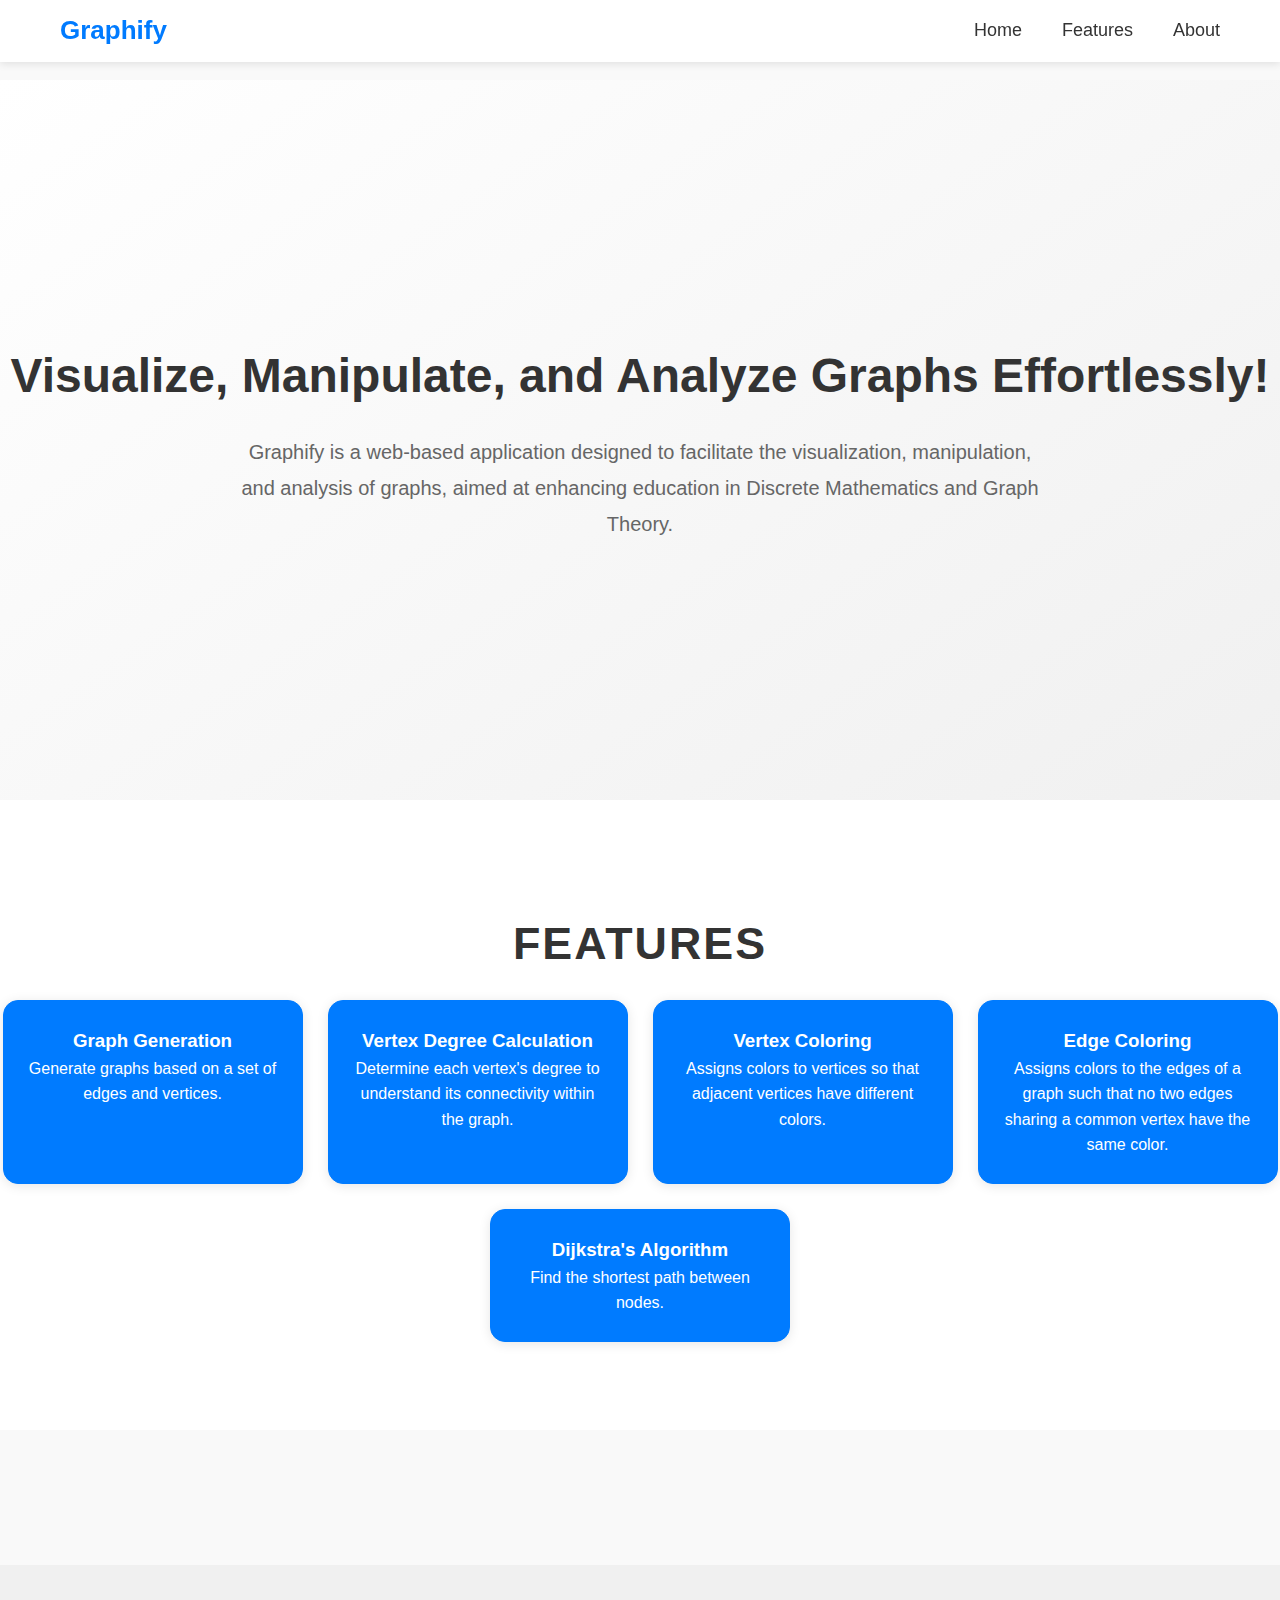
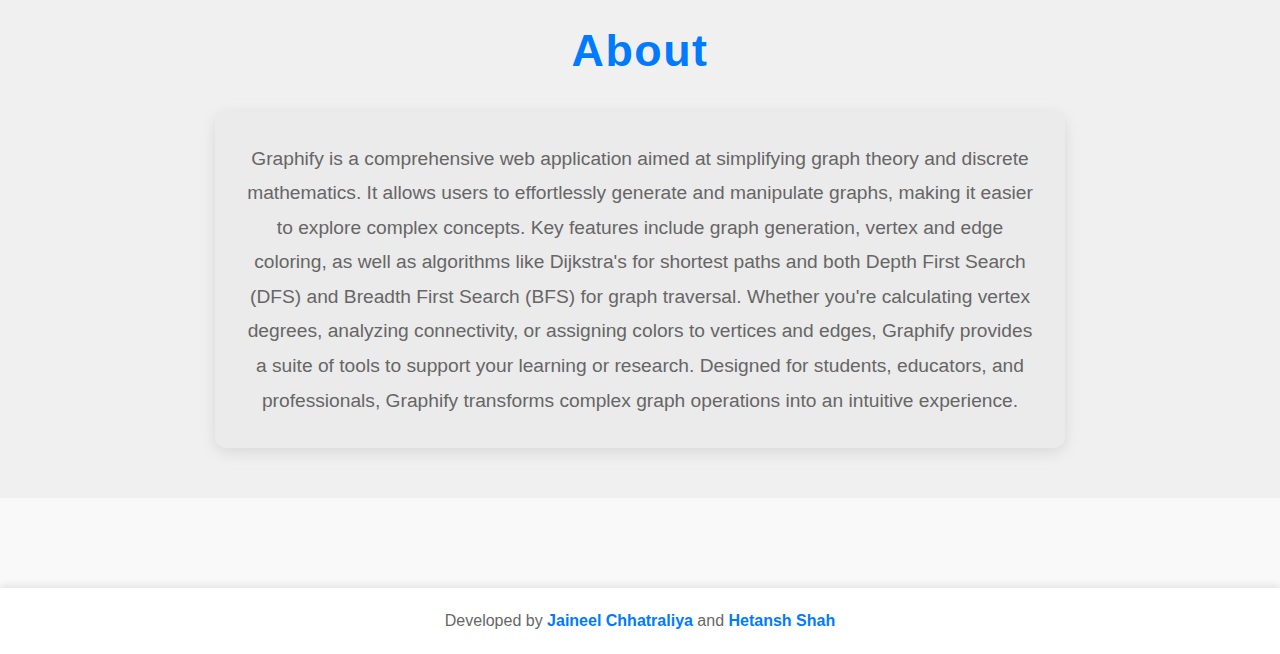
<file: index.html>
<!DOCTYPE html>
<html lang="en">

<head>
  <link rel="icon" type="image/png" sizes="32x32" href="logo.png" />
  <meta charset="UTF-8" />
  <meta name="viewport" content="width=device-width, initial-scale=1.0" />
  
  <!-- SEO Meta Tags -->
  <meta name="description" content="Graphify is a web-based application designed for visualizing, manipulating, and analyzing graphs, focused on Discrete Mathematics and Graph Theory education. Features include graph generation, vertex and edge coloring, and algorithms like Dijkstra's." />
  <meta name="keywords" content="Graphify, Graph visualization, Graph Theory, Dijkstra, Discrete Mathematics, Vertex Coloring, Edge Coloring, Algorithm Visualization" />
  <meta name="robots" content="index, follow" />
  
  <!-- Open Graph Meta Tags for Social Media -->
  <meta property="og:title" content="Graphify - Visualize, Manipulate, and Analyze Graphs Effortlessly!" />
  <meta property="og:description" content="Graphify is a powerful web application for visualizing, manipulating, and analyzing graphs. Ideal for students and professionals in Discrete Mathematics and Graph Theory." />
  <meta property="og:image" content="logo.png" />
  <meta property="og:url" content="https://yourwebsite.com" />
  <meta property="og:type" content="website" />
  
  <!-- Twitter Card Meta Tags -->
  <meta name="twitter:title" content="Graphify - Visualize, Manipulate, and Analyze Graphs Effortlessly!" />
  <meta name="twitter:description" content="Graphify is a web application that simplifies graph theory and discrete mathematics. Perfect for educational and research purposes." />
  <meta name="twitter:image" content="logo.png" />
  <meta name="twitter:card" content="summary_large_image" />

  <!-- Google Search Structured Data (Schema.org) -->
  <script type="application/ld+json">
    {
      "@context": "http://schema.org",
      "@type": "WebApplication",
      "name": "Graphify",
      "url": "https://codebyjc.github.io/GRAPHIFY/index.html",
      "description": "Graphify is a web-based tool for visualizing, manipulating, and analyzing graphs for Discrete Mathematics and Graph Theory.",
      "potentialAction": {
        "@type": "SearchAction",
        "target": "https://codebyjc.github.io/GRAPHIFY/index.html?q={search_term_string}",
        "query-input": "required name=search_term_string"
      }
    }
</script>


  <title>Graphify - Home</title>
  <link rel="stylesheet" href="general.css" />
  <link rel="stylesheet" href="index.css" />
  <link rel="stylesheet" href="https://cdnjs.cloudflare.com/ajax/libs/font-awesome/5.15.4/css/all.min.css" />
  <link href="https://fonts.googleapis.com/css2?family=Montserrat:wght@400;700&display=swap" rel="stylesheet" />
  <link rel="canonical" href="https://yourwebsite.com" /> <!-- Add canonical URL to avoid duplicate content -->

</head>

<body>
  <header>
    <nav class="navbar">
      <div class="logo">
        <a href="index.html">Graphify</a>
      </div>
      <ul class="nav-links">
        <li><a href="#home">Home</a></li>
        <li><a href="#features">Features</a></li>
        <li><a href="#about">About</a></li>
      </ul>
    </nav>
  </header>

  <section class="hero-section" id="home">
    <div class="overlay">
      <h1>Visualize, Manipulate, and Analyze Graphs Effortlessly!</h1>
      <p>
        Graphify is a web-based application designed to facilitate the
        visualization, manipulation, and analysis of graphs, aimed at
        enhancing education in Discrete Mathematics and Graph Theory.
      </p>
    </div>
  </section>

  <section class="feature1-section" id="features">
    <h2>Features</h2>
    <div class="features-container">
      <div class="feature-card" onclick="location.href='graph_generation.html';">
        <h3>Graph Generation</h3>
        <p>Generate graphs based on a set of edges and vertices.</p>
      </div>
      <div class="feature-card" onclick="location.href='graph_degree.html';">
        <h3>Vertex Degree Calculation</h3>
        <p>
          Determine each vertex's degree to understand its connectivity within
          the graph.
        </p>
      </div>
      <div class="feature-card" onclick="location.href='graph_vertex_coloring.html';">
        <h3>Vertex Coloring</h3>
        <p>
          Assigns colors to vertices so that adjacent vertices have different
          colors.
        </p>
      </div>
      <div class="feature-card" onclick="location.href='graph_edge_coloring.html';">
        <h3>Edge Coloring</h3>
        <p>
          Assigns colors to the edges of a graph such that no two edges
          sharing a common vertex have the same color.
        </p>
      </div>
      <div class="feature-card" onclick="location.href='graph_dijkstra.html';">
        <h3>Dijkstra's Algorithm</h3>
        <p>Find the shortest path between nodes.</p>
      </div>
    </div>
  </section>

  <section class="about-section" id="about">
    <h2>About</h2>
    <div class="about-container">
      <p>
        Graphify is a comprehensive web application aimed at simplifying graph
        theory and discrete mathematics. It allows users to effortlessly
        generate and manipulate graphs, making it easier to explore complex
        concepts. Key features include graph generation, vertex and edge
        coloring, as well as algorithms like Dijkstra's for shortest paths and
        both Depth First Search (DFS) and Breadth First Search (BFS) for graph
        traversal. Whether you're calculating vertex degrees, analyzing
        connectivity, or assigning colors to vertices and edges, Graphify
        provides a suite of tools to support your learning or research.
        Designed for students, educators, and professionals, Graphify
        transforms complex graph operations into an intuitive experience.
      </p>
    </div>
  </section>

  <footer>
    <div class="footer-content">
      <p>
        Developed by
        <a href="https://www.linkedin.com/in/jaineel-chhatraliya" target="_blank">Jaineel Chhatraliya</a>
        and
        <a href="https://www.linkedin.com/in/hetansh-shah-581732239" target="_blank">Hetansh Shah</a>
      </p>
    </div>
  </footer>
</body>

</html>
</file>
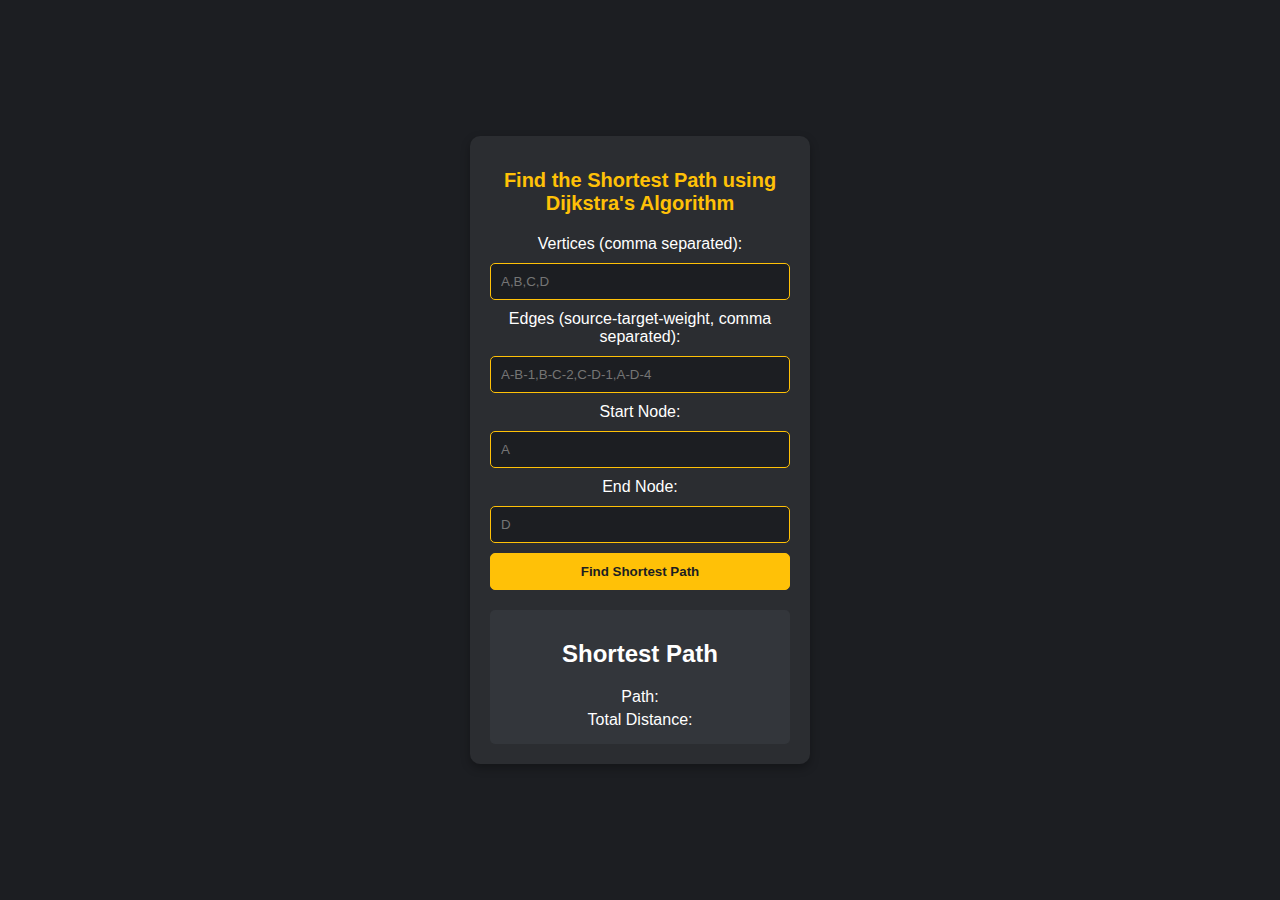
<file: dijkstra_algorithm.html>
<!DOCTYPE html>
<html lang="en">
<head>
    <meta charset="UTF-8" />
    <meta name="viewport" content="width=device-width, initial-scale=1.0" />
    <title>Dijkstra's Algorithm - Shortest Path Finder</title>
    <link rel="stylesheet" href="dijkstra.css" />
</head>
<body>
    <div class="container">
        <h1>Find the Shortest Path using Dijkstra's Algorithm</h1>
        <form id="graphForm" class="graph-form">
            <label for="vertices">Vertices (comma separated):</label>
            <input type="text" id="vertices" placeholder="A,B,C,D" required />

            <label for="edges">Edges (source-target-weight, comma separated):</label>
            <input type="text" id="edges" placeholder="A-B-1,B-C-2,C-D-1,A-D-4" required />

            <label for="startNode">Start Node:</label>
            <input type="text" id="startNode" placeholder="A" required />

            <label for="endNode">End Node:</label>
            <input type="text" id="endNode" placeholder="D" required />

            <button type="submit">Find Shortest Path</button>
        </form>

        <div class="result">
            <h2>Shortest Path</h2>
            <p id="pathOutput">Path:</p>
            <p id="distanceOutput">Total Distance:</p>
        </div>
    </div>
    <script src="dijkstra.js"></script>
</body>
</html>
</file>
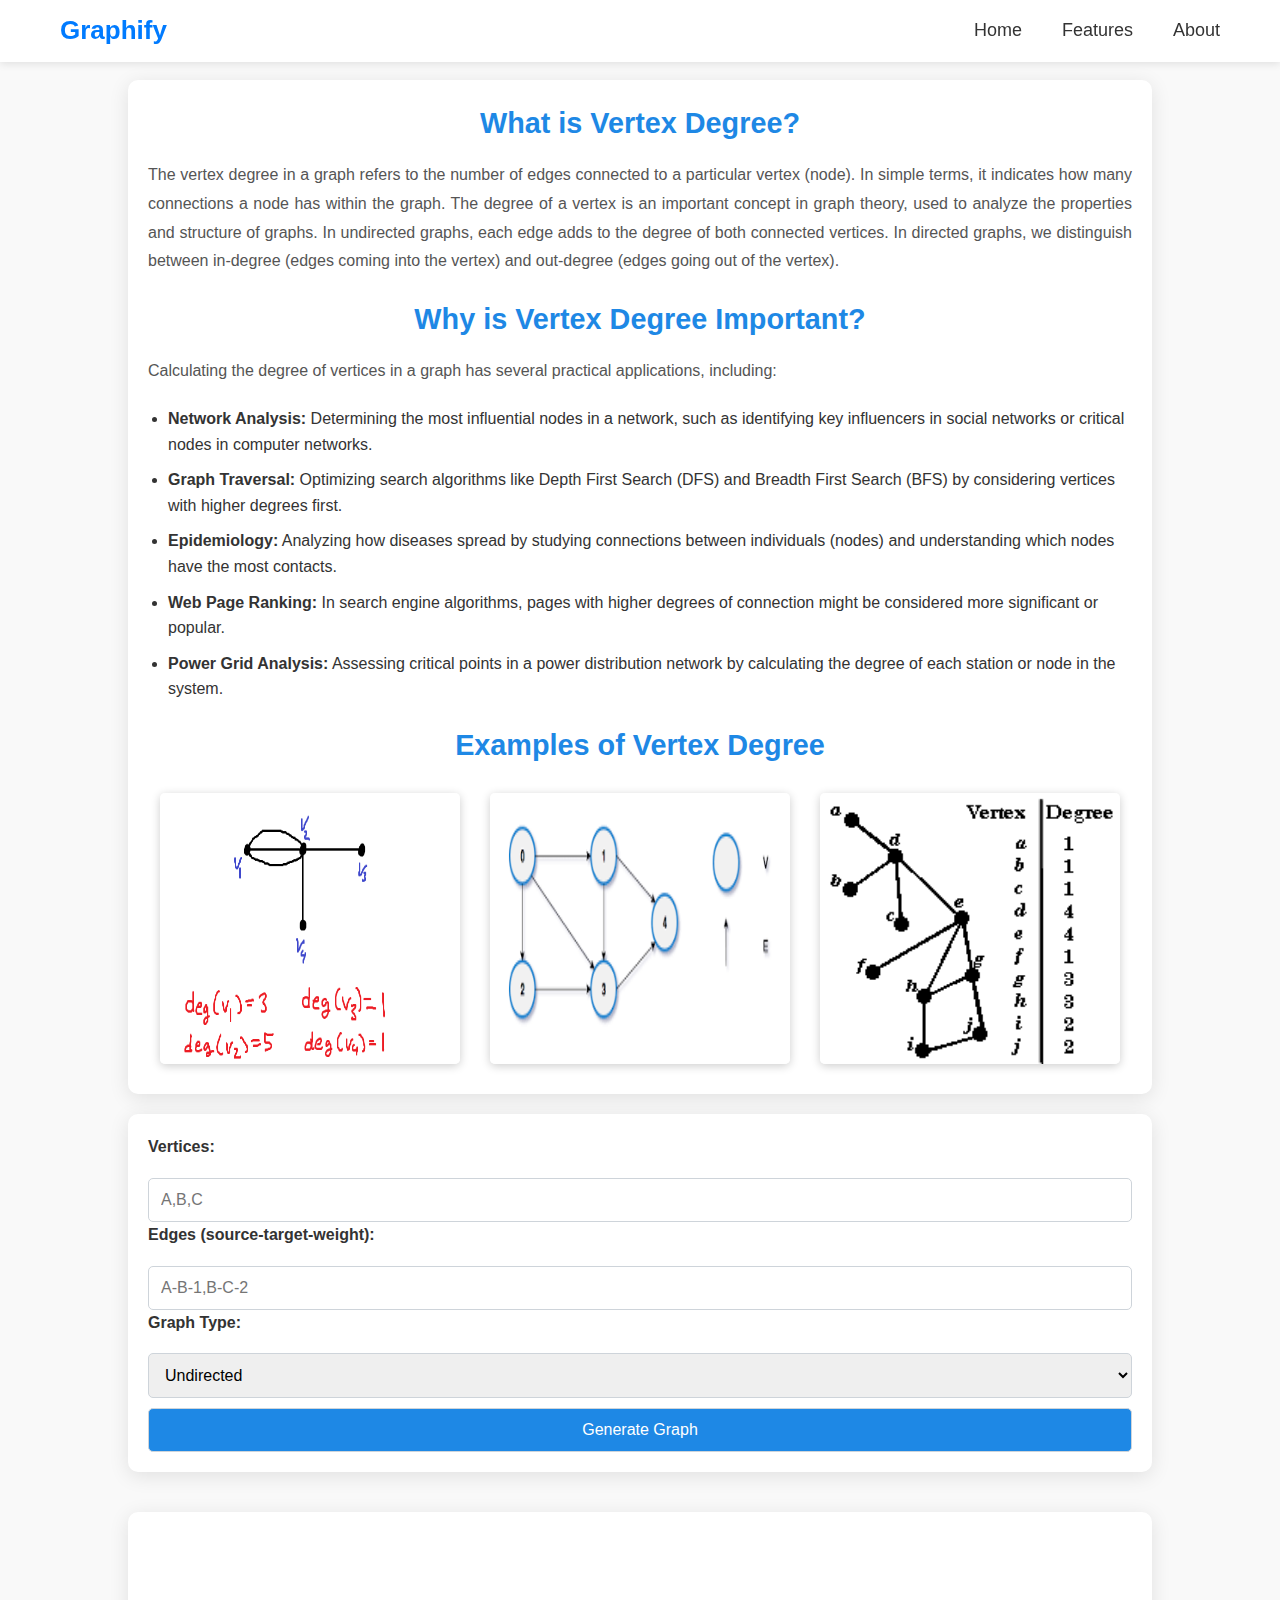
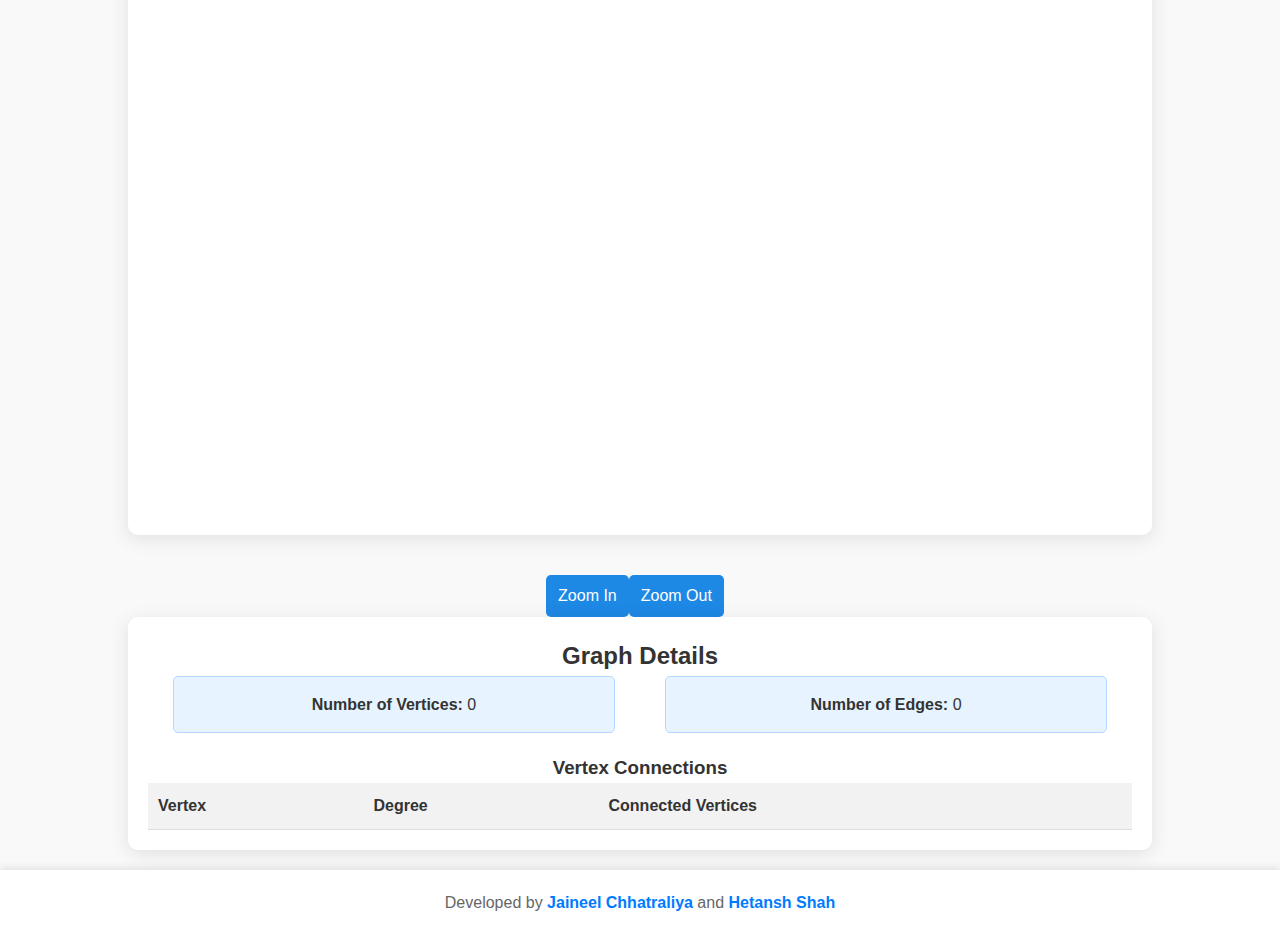
<file: graph_degree.html>
<!DOCTYPE html>
<html lang="en">

<head>
    <link rel="icon" type="image/png" sizes="32x32" href="D:\JC\JC.ICT\JC.GT\logo.png">
    <meta charset="UTF-8">
    <meta name="viewport" content="width=device-width, initial-scale=1.0">
    <title>Graphify - Degree Calculation</title>
    <link rel="stylesheet" href="graph.css">
    <link rel="stylesheet" href="general.css">

    <link rel="stylesheet" href="https://cdnjs.cloudflare.com/ajax/libs/font-awesome/5.15.4/css/all.min.css">
</head>

<body>
    <!-- Header -->
    <header>
        <nav class="navbar">
            <div class="logo">
                <a href="index.html">Graphify</a>
            </div>
            <ul class="nav-links">
                <li><a href="index.html#home">Home</a></li>
                <li><a href="index.html#features">Features</a></li>
                <li><a href="index.html#about">About</a></li>
            </ul>
        </nav>
    </header>

    
    <!-- Degree Description -->
    <section id="graphInfo">
        <h2>What is Vertex Degree?</h2>
        <p>The vertex degree in a graph refers to the number of edges connected to a particular vertex (node). In simple terms, it indicates how many connections a node has within the graph. The degree of a vertex is an important concept in graph theory, used to analyze the properties and structure of graphs. In undirected graphs, each edge adds to the degree of both connected vertices. In directed graphs, we distinguish between in-degree (edges coming into the vertex) and out-degree (edges going out of the vertex).</p>
    
        <h3>Why is Vertex Degree Important?</h3>
        <p>Calculating the degree of vertices in a graph has several practical applications, including:</p>
        <ul>
            <li><strong>Network Analysis:</strong> Determining the most influential nodes in a network, such as identifying key influencers in social networks or critical nodes in computer networks.</li>
            <li><strong>Graph Traversal:</strong> Optimizing search algorithms like Depth First Search (DFS) and Breadth First Search (BFS) by considering vertices with higher degrees first.</li>
            <li><strong>Epidemiology:</strong> Analyzing how diseases spread by studying connections between individuals (nodes) and understanding which nodes have the most contacts.</li>
            <li><strong>Web Page Ranking:</strong> In search engine algorithms, pages with higher degrees of connection might be considered more significant or popular.</li>
            <li><strong>Power Grid Analysis:</strong> Assessing critical points in a power distribution network by calculating the degree of each station or node in the system.</li>
        </ul>
    
        <h3>Examples of Vertex Degree</h3>
        <div class="example-graphs">
            <img src="deg1.webp" alt="Vertex Degree Example 1" style="width:300px;height:auto;margin:10px;">
            <img src="deg2.png" alt="Vertex Degree Example 2" style="width:300px;height:auto;margin:10px;">
            <img src="deg3.png" alt="Vertex Degree Example 3" style="width:300px;height:auto;margin:10px;">
        </div>
    </section>

    <!-- Graph Generation Form Section -->
        <div class="form-container">
          <form id="graphForm" class="graph-form">
            <label for="vertices">Vertices:</label>
            <input type="text" id="vertices" placeholder="A,B,C" required />
  
            <label for="edges">Edges (source-target-weight):</label>
            <input type="text" id="edges" placeholder="A-B-1,B-C-2" required />
  
            <label for="graphType">Graph Type:</label>
            <select id="graphType" required>
              <option value="undirected">Undirected</option>
              <option value="directed">Directed</option>
            </select>
            <button type="submit">Generate Graph</button>
          </form>
        </div>
        <div class="graph-container">
            <div id="graph"></div>
        </div>
        <div class="zoom-container">
            <button id="zoomIn">Zoom In</button>
            <button id="zoomOut">Zoom Out</button>
        </div>
        <div id="graphdetail">
            <h2>Graph Details</h2>
            <div class="details">
                <div class="detail-item">
                    <strong>Number of Vertices:</strong>
                    <span id="numVertices">0</span>
                </div>
                <div class="detail-item">
                    <strong>Number of Edges:</strong>
                    <span id="numEdges">0</span>
                </div>
            </div>
            <div id="connectionTable">
                <h3>Vertex Connections</h3>
                <table>
                    <thead>
                        <tr id="connectionTableHeader">
                            <th>Vertex</th>
                            <th>Degree</th>
                            <th>Connected Vertices</th>
                        </tr>
                    </thead>
                    <tbody id="connectionTableBody">
                        <!-- Rows will be populated here -->
                    </tbody>
                </table>
                
            </div>
        </div>

    <!-- Footer -->
    <footer>
        <div class="footer-content">
            <p>Developed by
                <a href="https://www.linkedin.com/in/jaineel-chhatraliya" target="_blank">Jaineel Chhatraliya</a> and
                <a href="https://www.linkedin.com/in/hetansh-shah-581732239/" target="_blank">Hetansh Shah</a>
            </p>
        </div>
    </footer>

    <script src="d3.v5.min.js"></script>
    <script src="graph2.js"></script>
    
</body>
</html>
</file>
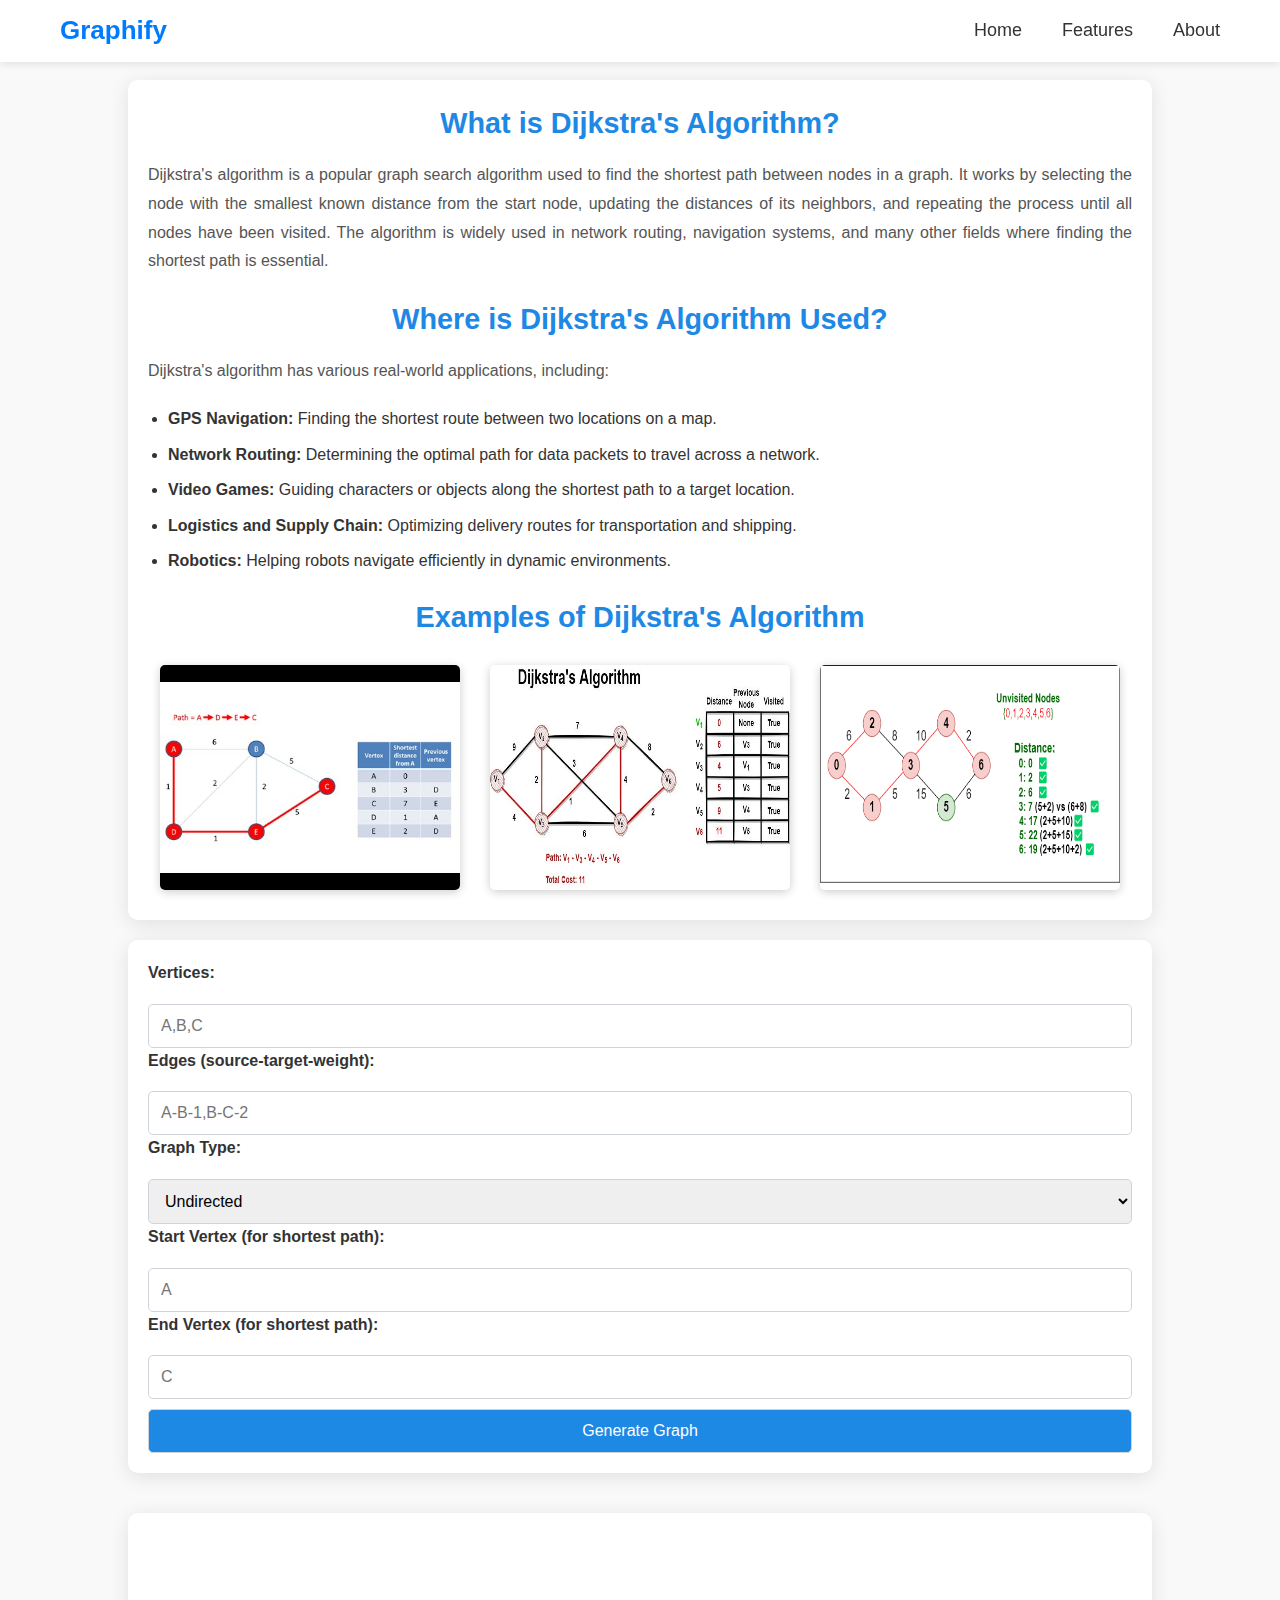
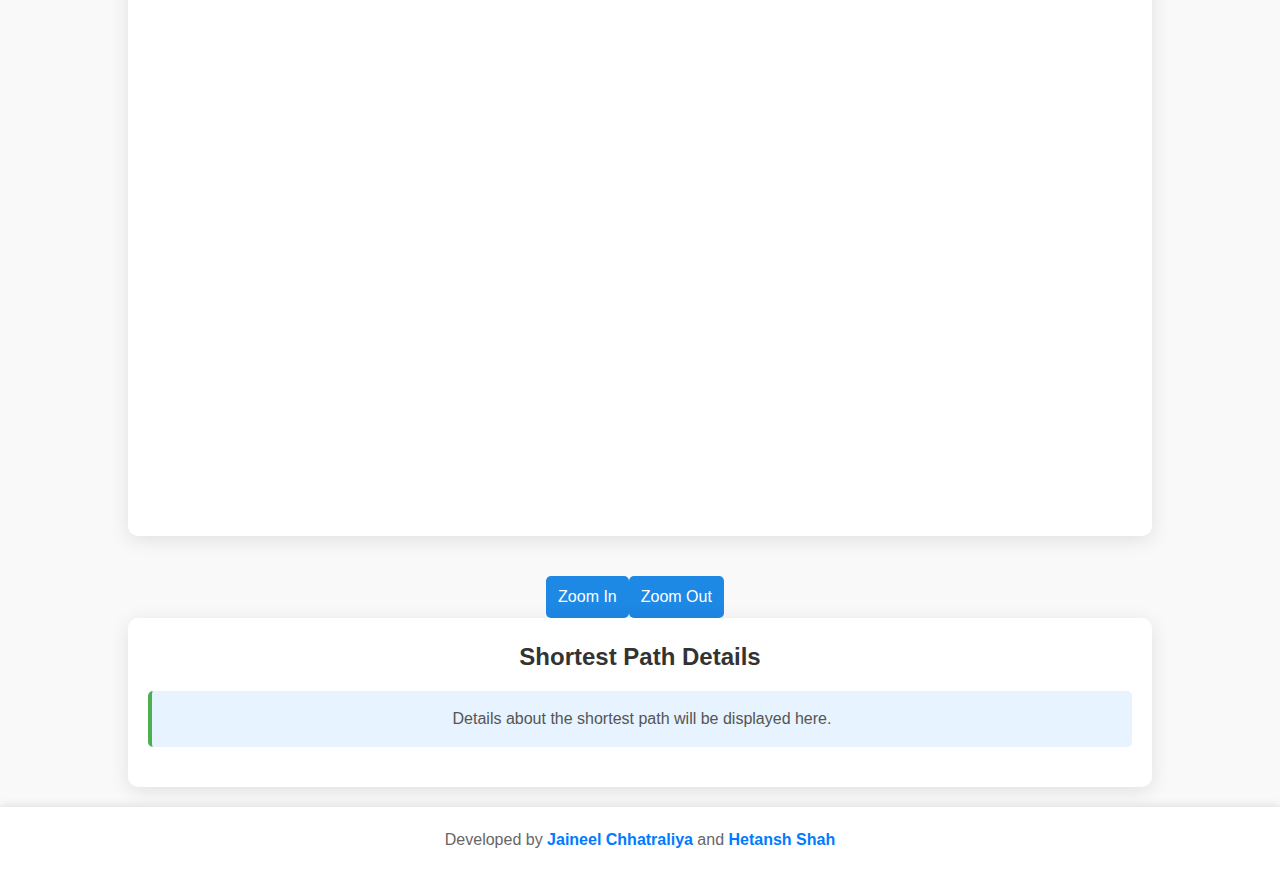
<file: graph_dijkstra.html>
<!DOCTYPE html>
<html lang="en">

<head>
    <link rel="icon" type="image/png" sizes="32x32" href="D:\JC\JC.ICT\JC.GT\logo.png">
    <meta charset="UTF-8">
    <meta name="viewport" content="width=device-width, initial-scale=1.0">
    <title>Graphify - Dijkstra algorithm</title>
    <link rel="stylesheet" href="graph.css">
    <link rel="stylesheet" href="general.css">

    <link rel="stylesheet" href="https://cdnjs.cloudflare.com/ajax/libs/font-awesome/5.15.4/css/all.min.css">
</head>

<body>
    <!-- Header -->
    <header>
        <nav class="navbar">
            <div class="logo">
                <a href="index.html">Graphify</a>
            </div>
            <ul class="nav-links">
                <li><a href="index.html#home">Home</a></li>
                <li><a href="index.html#features">Features</a></li>
                <li><a href="index.html#about">About</a></li>
            </ul>
        </nav>
    </header>

    <!-- Dijkstra Algorith Description -->
    <section id="graphInfo">
        <h2>What is Dijkstra's Algorithm?</h2>
        <p>Dijkstra's algorithm is a popular graph search algorithm used to find the shortest path between nodes in a graph. It works by selecting the node with the smallest known distance from the start node, updating the distances of its neighbors, and repeating the process until all nodes have been visited. The algorithm is widely used in network routing, navigation systems, and many other fields where finding the shortest path is essential.</p>
    
        <h3>Where is Dijkstra's Algorithm Used?</h3>
        <p>Dijkstra's algorithm has various real-world applications, including:</p>
        <ul>
            <li><strong>GPS Navigation:</strong> Finding the shortest route between two locations on a map.</li>
            <li><strong>Network Routing:</strong> Determining the optimal path for data packets to travel across a network.</li>
            <li><strong>Video Games:</strong> Guiding characters or objects along the shortest path to a target location.</li>
            <li><strong>Logistics and Supply Chain:</strong> Optimizing delivery routes for transportation and shipping.</li>
            <li><strong>Robotics:</strong> Helping robots navigate efficiently in dynamic environments.</li>
        </ul>
    
        <h3>Examples of Dijkstra's Algorithm</h3>
        <div class="example-graphs">
            <img src="dij1.jpg" alt="Dijkstra's Algorithm Example 1" style="width:300px;height:auto;margin:10px;">
            <img src="dij2.jpg" alt="Dijkstra's Algorithm Example 2" style="width:300px;height:auto;margin:10px;">
            <img src="dij3.png" alt="Dijkstra's Algorithm Example 3" style="width:300px;height:auto;margin:10px;">
        </div>
    </section>
    

    <!-- Graph Generation Form Section -->
        <div class="form-container">
          <form id="graphForm" class="graph-form">
            <label for="vertices">Vertices:</label>
            <input type="text" id="vertices" placeholder="A,B,C" required />
  
            <label for="edges">Edges (source-target-weight):</label>
            <input type="text" id="edges" placeholder="A-B-1,B-C-2" required />
  
            <label for="graphType">Graph Type:</label>
            <select id="graphType" required>
              <option value="undirected">Undirected</option>
              <option value="directed">Directed</option>
            </select>
            <label for="startVertex">Start Vertex (for shortest path):</label>
            <input type="text" id="startVertex" placeholder="A" />

            <label for="endVertex">End Vertex (for shortest path):</label>
            <input type="text" id="endVertex" placeholder="C" />

            <button type="submit">Generate Graph</button>
          </form>
        </div>
        <div class="graph-container">
            <div id="graph"></div>
        </div>
        <div class="zoom-container">
                <button id="zoomIn">Zoom In</button>
                <button id="zoomOut">Zoom Out</button>
        </div>
        <!-- Add this below the graph container -->
        <div class="details-container">          
            <h3>Shortest Path Details</h3>
            <p id="shortestPathDetails">Details about the shortest path will be displayed here.</p>
          </div>
          

    
    <!-- Footer -->
    <footer>
        <div class="footer-content">
            <p>Developed by
                <a href="https://www.linkedin.com/in/jaineel-chhatraliya" target="_blank">Jaineel Chhatraliya</a> and
                <a href="https://www.linkedin.com/in/hetansh-shah-581732239/" target="_blank">Hetansh Shah</a>
            </p>
        </div>
    </footer>

    <script src="d3.v5.min.js"></script>
    <script src="graph6.js"></script>
    
</body>
</html>
</file>
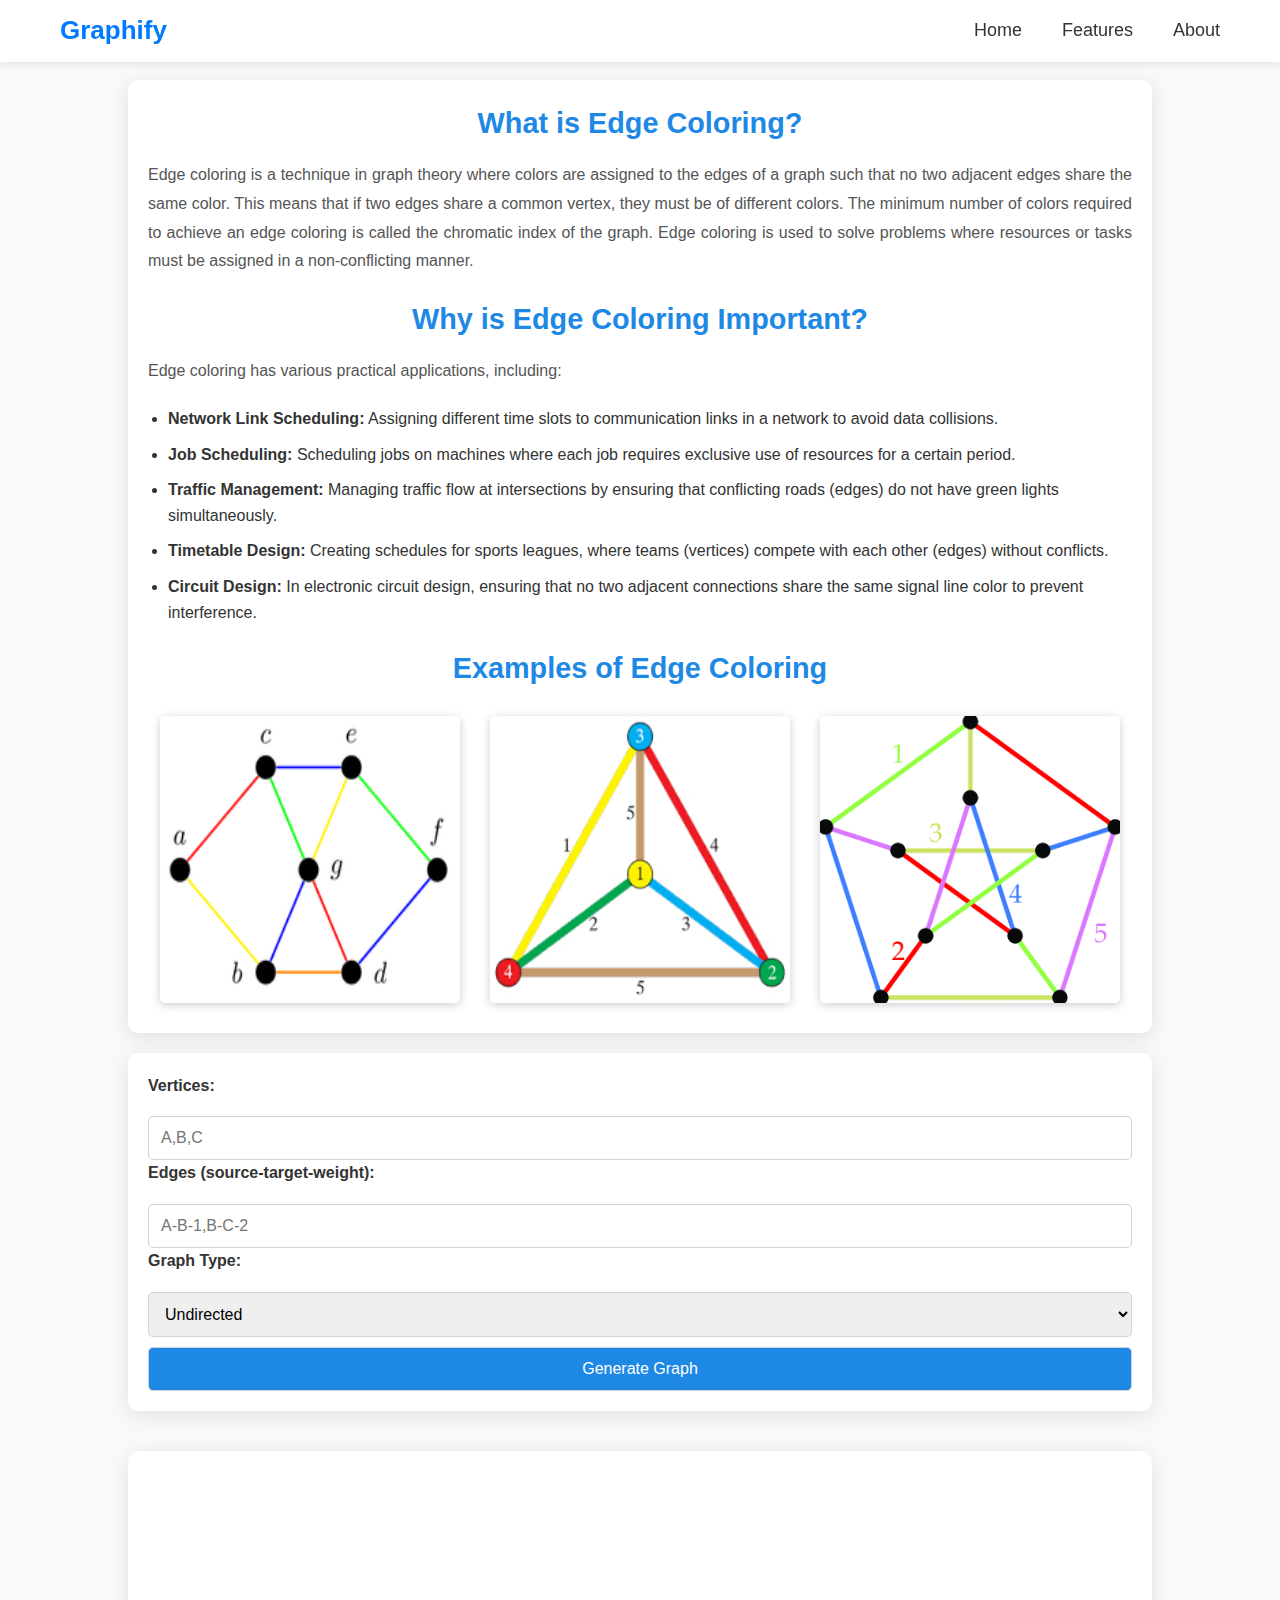
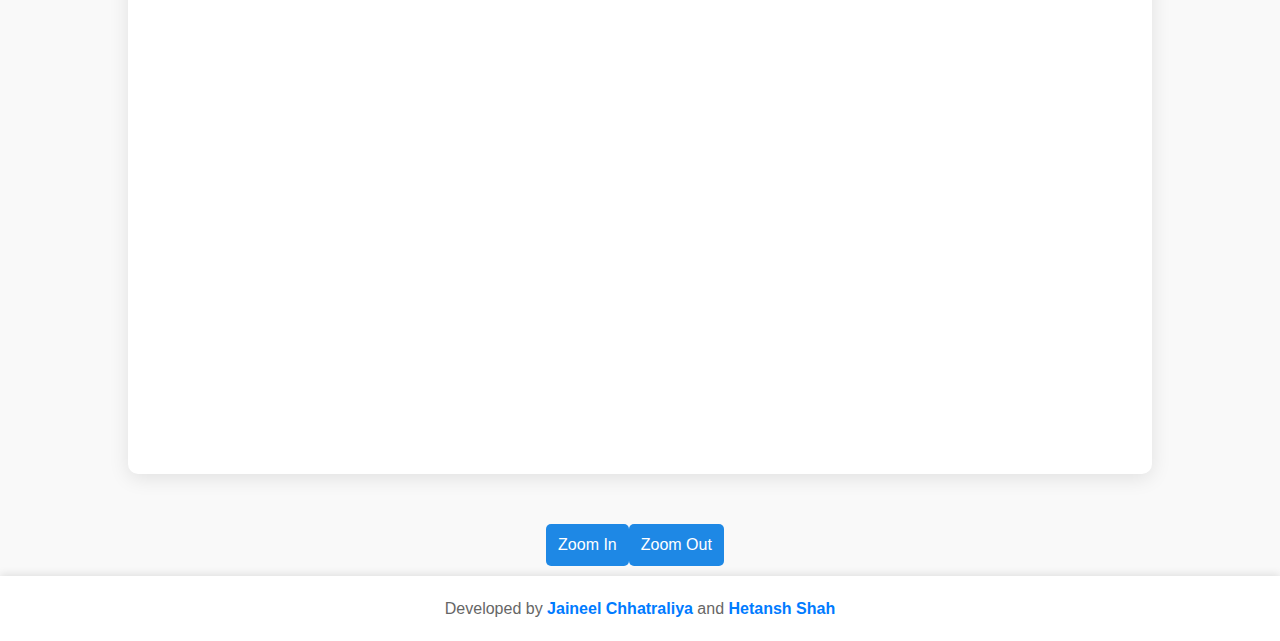
<file: graph_edge_coloring.html>
<!DOCTYPE html>
<html lang="en">

<head>
    <link rel="icon" type="image/png" sizes="32x32" href="D:\JC\JC.ICT\JC.GT\logo.png">
    <meta charset="UTF-8">
    <meta name="viewport" content="width=device-width, initial-scale=1.0">
    <title>Graphify - Home</title>
    <link rel="stylesheet" href="graph.css">
    <link rel="stylesheet" href="general.css">

    <link rel="stylesheet" href="https://cdnjs.cloudflare.com/ajax/libs/font-awesome/5.15.4/css/all.min.css">
</head>

<body>
    <!-- Header -->
    <header>
        <nav class="navbar">
            <div class="logo">
                <a href="index.html">Graphify</a>
            </div>
            <ul class="nav-links">
                <li><a href="index.html#home">Home</a></li>
                <li><a href="index.html#features">Features</a></li>
                <li><a href="index.html#about">About</a></li>
            </ul>
        </nav>
    </header>

    <!-- Edge Coloring Description -->
    <section id="graphInfo">
        <h2>What is Edge Coloring?</h2>
        <p>Edge coloring is a technique in graph theory where colors are assigned to the edges of a graph such that no two adjacent edges share the same color. This means that if two edges share a common vertex, they must be of different colors. The minimum number of colors required to achieve an edge coloring is called the chromatic index of the graph. Edge coloring is used to solve problems where resources or tasks must be assigned in a non-conflicting manner.</p>
    
        <h3>Why is Edge Coloring Important?</h3>
        <p>Edge coloring has various practical applications, including:</p>
        <ul>
            <li><strong>Network Link Scheduling:</strong> Assigning different time slots to communication links in a network to avoid data collisions.</li>
            <li><strong>Job Scheduling:</strong> Scheduling jobs on machines where each job requires exclusive use of resources for a certain period.</li>
            <li><strong>Traffic Management:</strong> Managing traffic flow at intersections by ensuring that conflicting roads (edges) do not have green lights simultaneously.</li>
            <li><strong>Timetable Design:</strong> Creating schedules for sports leagues, where teams (vertices) compete with each other (edges) without conflicts.</li>
            <li><strong>Circuit Design:</strong> In electronic circuit design, ensuring that no two adjacent connections share the same signal line color to prevent interference.</li>
        </ul>
    
        <h3>Examples of Edge Coloring</h3>
        <div class="example-graphs">
            <img src="ecolor1.png" alt="Edge Coloring Example 1" style="width:300px;height:auto;margin:10px;">
            <img src="ecolor2.png" alt="Edge Coloring Example 2" style="width:300px;height:auto;margin:10px;">
            <img src="ecolor3.png" alt="Edge Coloring Example 3" style="width:300px;height:auto;margin:10px;">
        </div>
    </section>
    

    <!-- Graph Generation Form Section -->
        <div class="form-container">
          <form id="graphForm" class="graph-form">
            <label for="vertices">Vertices:</label>
            <input type="text" id="vertices" placeholder="A,B,C" required />
  
            <label for="edges">Edges (source-target-weight):</label>
            <input type="text" id="edges" placeholder="A-B-1,B-C-2" required />
  
            <label for="graphType">Graph Type:</label>
            <select id="graphType" required>
              <option value="undirected">Undirected</option>
              <option value="directed">Directed</option>
            </select>
            <button type="submit">Generate Graph</button>
          </form>
        </div>
        <div class="graph-container">
            <div id="graph"></div>
        </div>
        <p id="colorInfo" style="font-size: 14px; margin-top: 10px;"></p>
        <div class="zoom-container">
            <button id="zoomIn">Zoom In</button>
            <button id="zoomOut">Zoom Out</button>
        </div>
        <p id="colorInfo" style="font-size: 14px; margin-top: 10px;"></p>

    <footer>
        <div class="footer-content">
            <p>Developed by
                <a href="https://www.linkedin.com/in/jaineel-chhatraliya" target="_blank">Jaineel Chhatraliya</a> and
                <a href="https://www.linkedin.com/in/hetansh-shah-581732239/" target="_blank">Hetansh Shah</a>
            </p>
        </div>
    </footer>

    <script src="d3.v5.min.js"></script>
    <script src="graph4.js"></script>
    
</body>
</html>
</file>
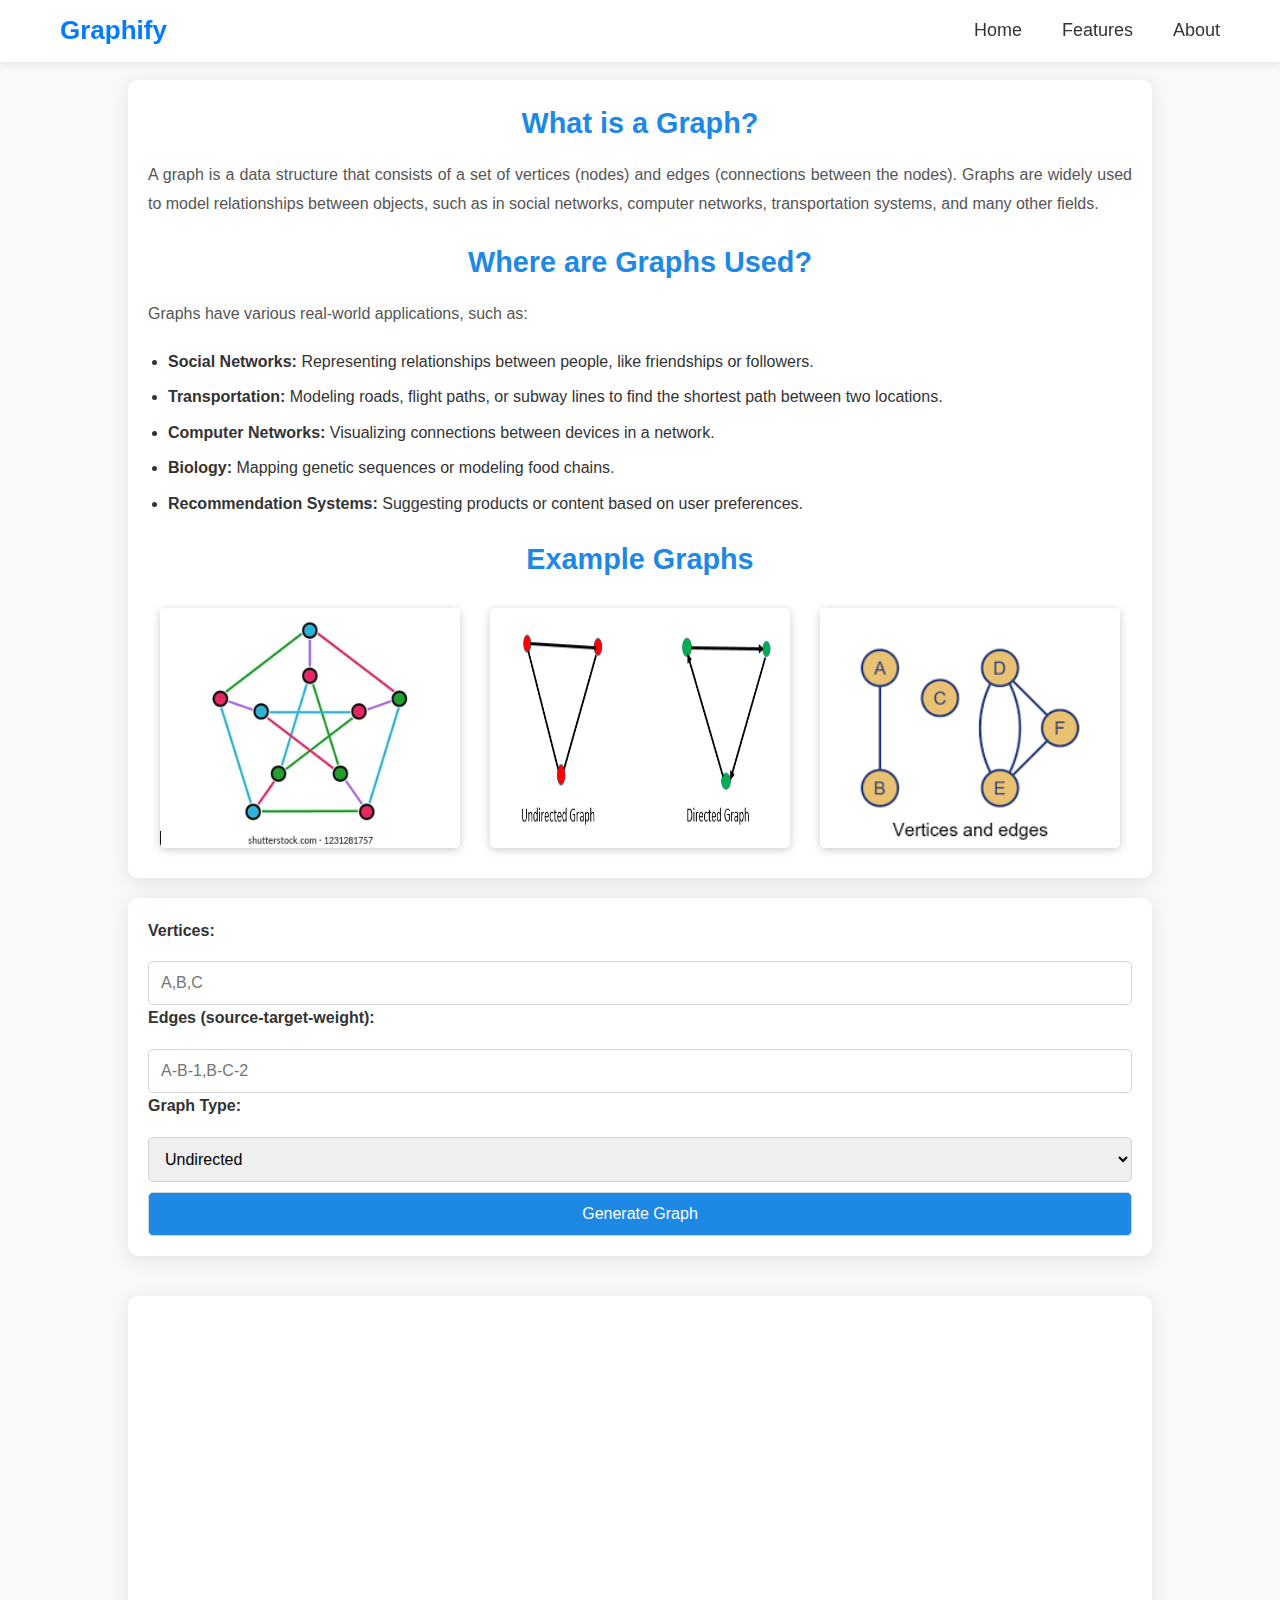
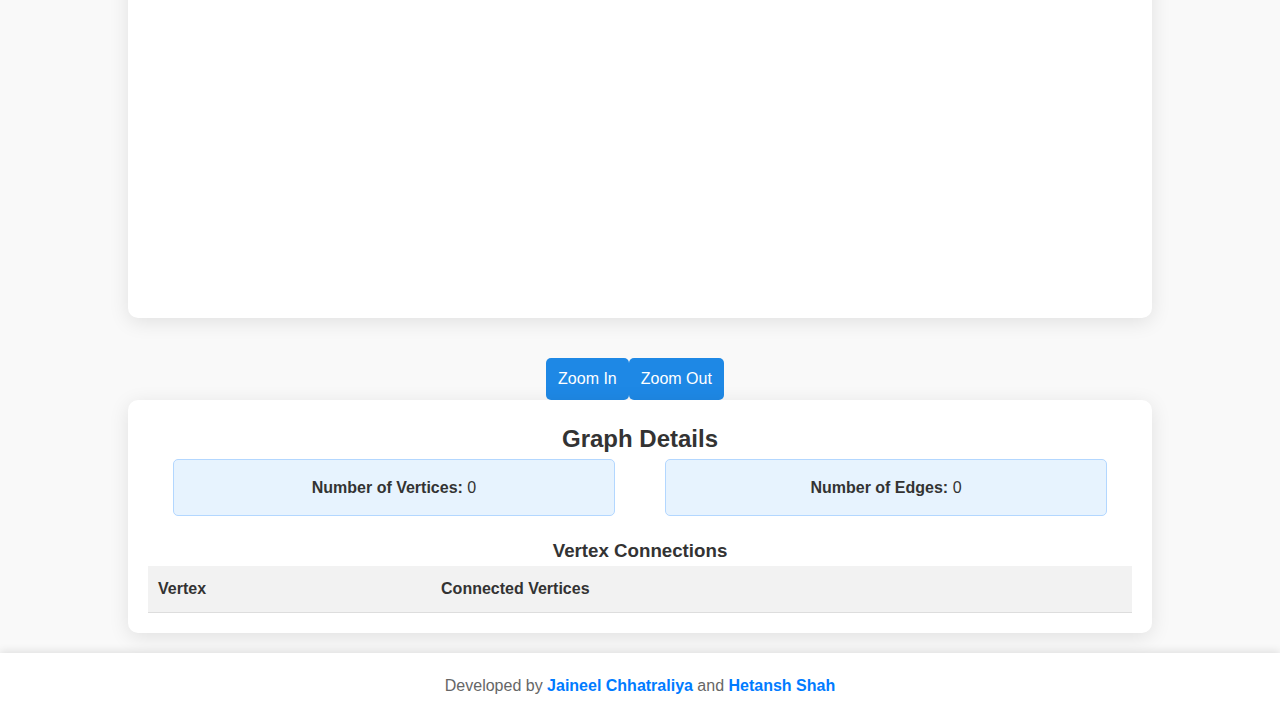
<file: graph_generation.html>
<!DOCTYPE html>
<html lang="en">

<head>
    <!-- Basic Meta Tags -->
    <meta charset="UTF-8">
    <meta name="viewport" content="width=device-width, initial-scale=1.0">
    <title>Graphify - Graph Generation, Visualization, and Analysis Tool</title>
    <meta name="description" content="Graphify is a web-based tool for visualizing, manipulating, and analyzing graphs for Discrete Mathematics and Graph Theory. Perfect for students, researchers, and educators!">
    <meta name="keywords" content="Graphify, graph visualization, graph analysis, graph generation, Discrete Mathematics, Graph Theory, educational tool, Jaineel Chhatraliya, Hetansh Shah">

    <!-- Open Graph / Facebook -->
    <meta property="og:type" content="website">
    <meta property="og:url" content="https://codebyjc.github.io/GRAPHIFY/index.html">
    <meta property="og:title" content="Graphify - Graph Generation, Visualization, and Analysis Tool">
    <meta property="og:description" content="Graphify is a web-based tool for visualizing, manipulating, and analyzing graphs. Ideal for education in Discrete Mathematics and Graph Theory.">
    <meta property="og:image" content="https://codebyjc.github.io/GRAPHIFY/logo.png">

    <!-- Twitter -->
    <meta property="twitter:card" content="summary_large_image">
    <meta property="twitter:url" content="https://codebyjc.github.io/GRAPHIFY/index.html">
    <meta property="twitter:title" content="Graphify - Graph Generation, Visualization, and Analysis Tool">
    <meta property="twitter:description" content="Visualize, manipulate, and analyze graphs with Graphify. Ideal for students and researchers in Discrete Mathematics and Graph Theory.">
    <meta property="twitter:image" content="https://codebyjc.github.io/GRAPHIFY/logo.png">

    <!-- Favicon -->
    <link rel="icon" type="image/png" sizes="32x32" href="https://codebyjc.github.io/GRAPHIFY/logo.png">

    <!-- CSS and Fonts -->
    <link rel="stylesheet" href="graph.css">
    <link rel="stylesheet" href="general.css">
    <link rel="stylesheet" href="https://cdnjs.cloudflare.com/ajax/libs/font-awesome/5.15.4/css/all.min.css">
</head>

<body>
    <!-- Header -->
    <header>
        <nav class="navbar">
            <div class="logo">
                <a href="index.html">Graphify</a>
            </div>
            <ul class="nav-links">
                <li><a href="index.html#home">Home</a></li>
                <li><a href="index.html#features">Features</a></li>
                <li><a href="index.html#about">About</a></li>
            </ul>
        </nav>
    </header>

    <!-- Graph Description -->
    <section id="graphInfo">
        <h2>What is a Graph?</h2>
        <p>A graph is a data structure that consists of a set of vertices (nodes) and edges (connections between the nodes). Graphs are widely used to model relationships between objects, such as in social networks, computer networks, transportation systems, and many other fields.</p>

        <h3>Where are Graphs Used?</h3>
        <p>Graphs have various real-world applications, such as:</p>
        <ul>
            <li><strong>Social Networks:</strong> Representing relationships between people, like friendships or followers.</li>
            <li><strong>Transportation:</strong> Modeling roads, flight paths, or subway lines to find the shortest path between two locations.</li>
            <li><strong>Computer Networks:</strong> Visualizing connections between devices in a network.</li>
            <li><strong>Biology:</strong> Mapping genetic sequences or modeling food chains.</li>
            <li><strong>Recommendation Systems:</strong> Suggesting products or content based on user preferences.</li>
        </ul>

        <h3>Example Graphs</h3>
        <div class="example-graphs">
            <img src="1.webp" alt="Graph example of social network connections" style="width:300px;height:auto;margin:10px;">
            <img src="2.png" alt="Graph example of transportation network" style="width:300px;height:auto;margin:10px;">
            <img src="3.png" alt="Graph example of biological network" style="width:300px;height:auto;margin:10px;">
        </div>
    </section>

    <!-- Graph Generation Form Section -->
    <div class="form-container">
        <form id="graphForm" class="graph-form">
            <label for="vertices">Vertices:</label>
            <input type="text" id="vertices" placeholder="A,B,C" required />

            <label for="edges">Edges (source-target-weight):</label>
            <input type="text" id="edges" placeholder="A-B-1,B-C-2" required />

            <label for="graphType">Graph Type:</label>
            <select id="graphType" required>
                <option value="undirected">Undirected</option>
                <option value="directed">Directed</option>
            </select>
            <button type="submit">Generate Graph</button>
        </form>
    </div>

    <div class="graph-container">
        <div id="graph"></div>
    </div>

    <div class="zoom-container">
        <button id="zoomIn">Zoom In</button>
        <button id="zoomOut">Zoom Out</button>
    </div>

    <div id="graphdetail">
        <h2>Graph Details</h2>
        <div class="details">
            <div class="detail-item">
                <strong>Number of Vertices:</strong>
                <span id="numVertices">0</span>
            </div>
            <div class="detail-item">
                <strong>Number of Edges:</strong>
                <span id="numEdges">0</span>
            </div>
        </div>
        <div id="connectionTable">
            <h3>Vertex Connections</h3>
            <table>
                <thead>
                    <tr>
                        <th>Vertex</th>
                        <th>Connected Vertices</th>
                    </tr>
                </thead>
                <tbody id="connectionTableBody"></tbody>
            </table>
        </div>
    </div>

    <!-- Footer -->
    <footer>
        <div class="footer-content">
            <p>Developed by
                <a href="https://www.linkedin.com/in/jaineel-chhatraliya" target="_blank">Jaineel Chhatraliya</a> and
                <a href="https://www.linkedin.com/in/hetansh-shah-581732239/" target="_blank">Hetansh Shah</a>
            </p>
        </div>
    </footer>

    <script src="d3.v5.min.js"></script>
    <script src="graph1.js"></script>

</body>

</html>
</file>
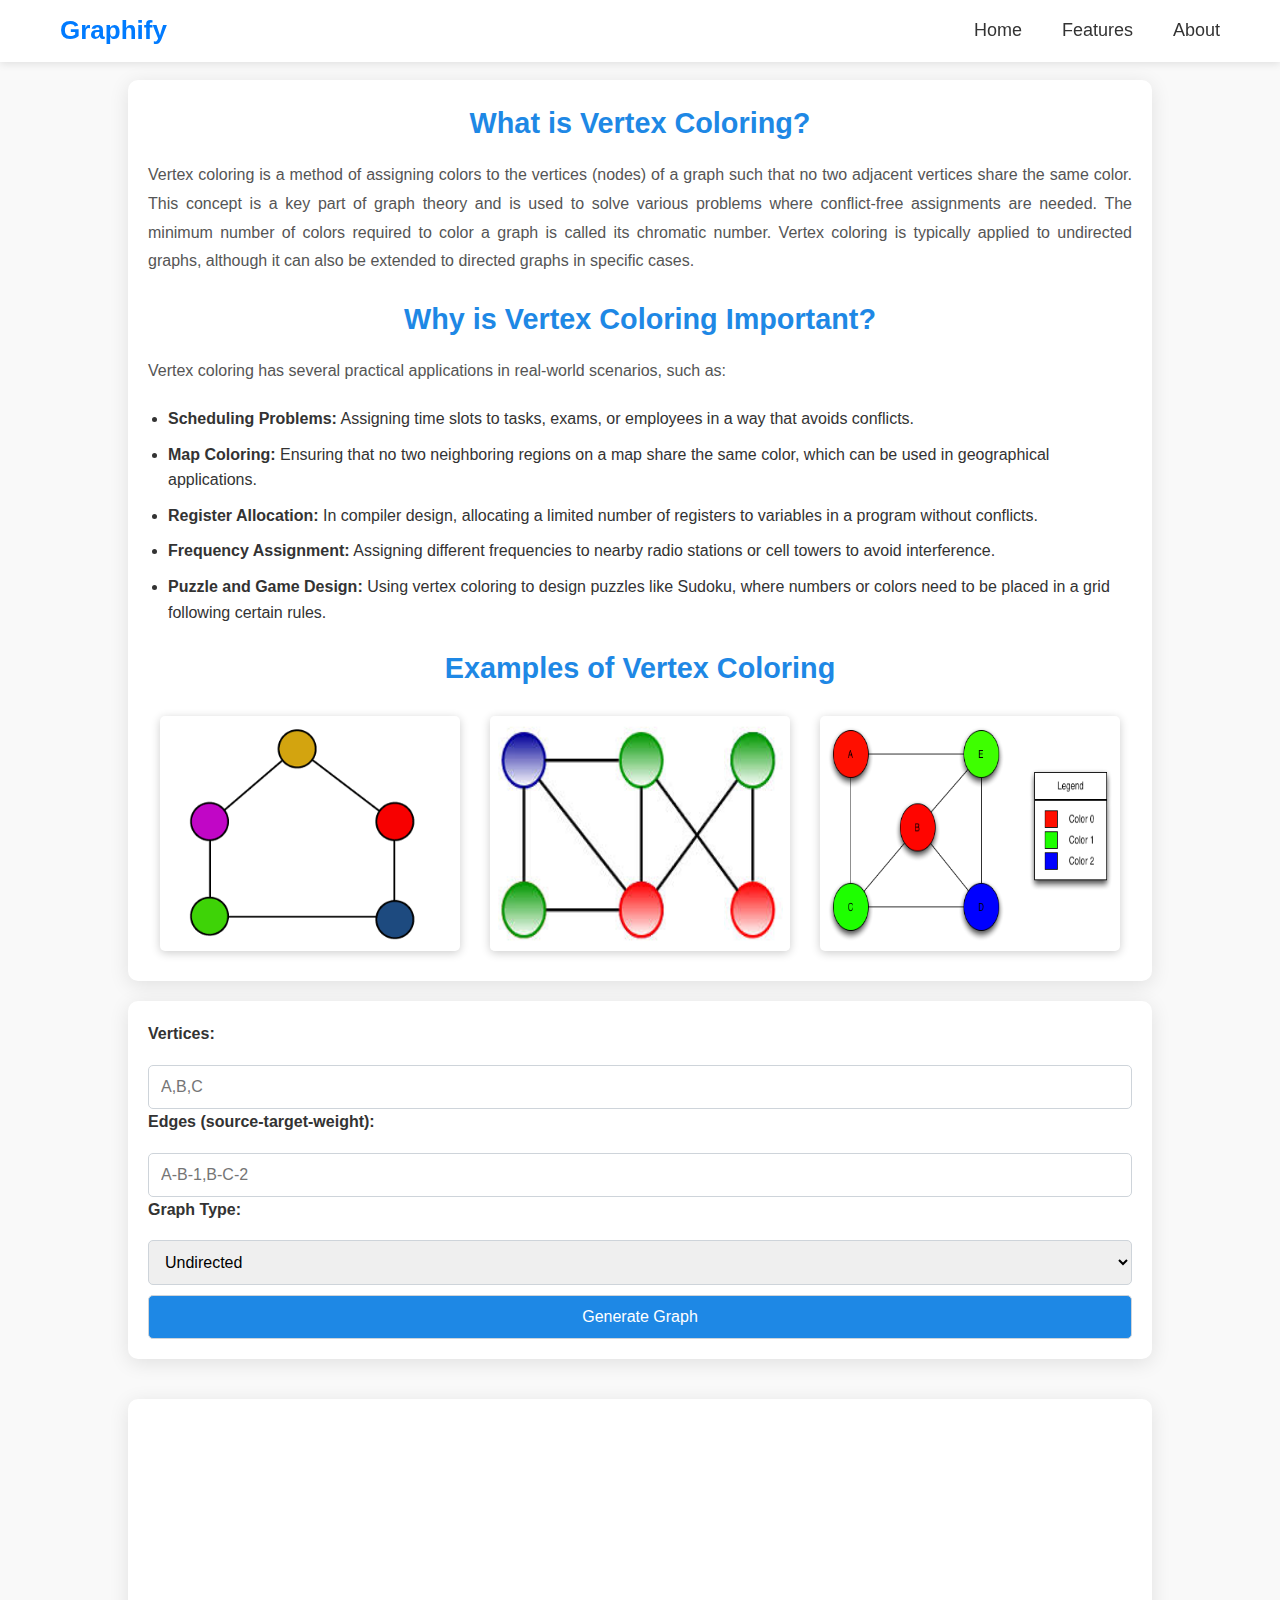
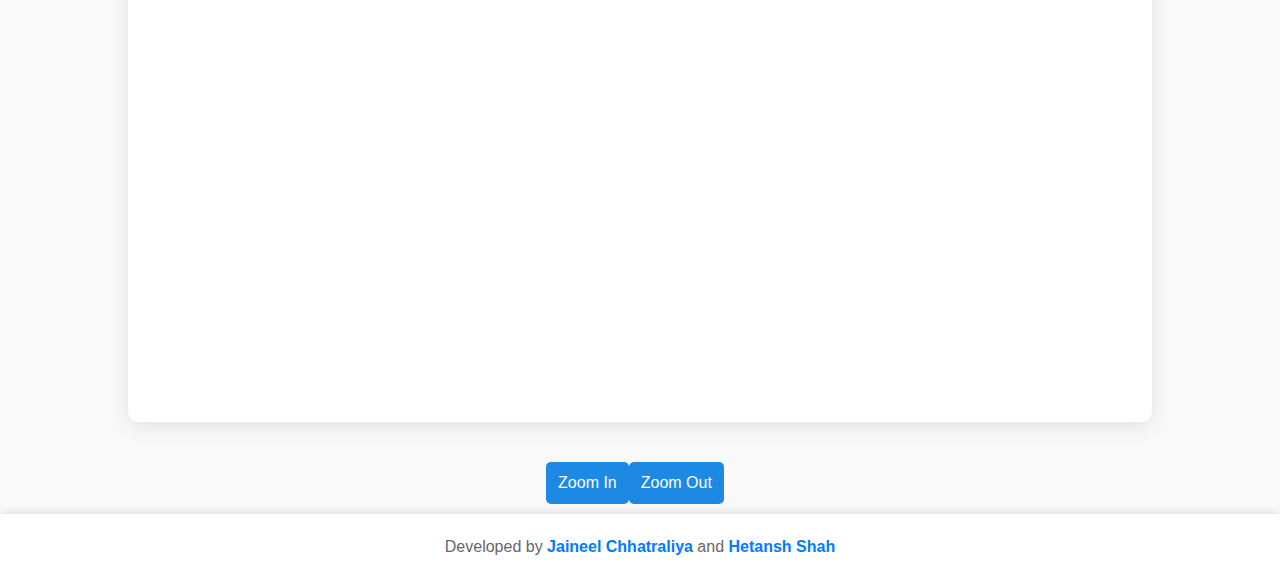
<file: graph_vertex_coloring.html>
<!DOCTYPE html>
<html lang="en">

<head>
    <link rel="icon" type="image/png" sizes="32x32" href="D:\JC\JC.ICT\JC.GT\logo.png">
    <meta charset="UTF-8">
    <meta name="viewport" content="width=device-width, initial-scale=1.0">
    <title>Graphify - Vertex Coloring</title>
    <link rel="stylesheet" href="graph.css">
    <link rel="stylesheet" href="general.css">

    <link rel="stylesheet" href="https://cdnjs.cloudflare.com/ajax/libs/font-awesome/5.15.4/css/all.min.css">
</head>

<body>
    <!-- Header -->
    <header>
        <nav class="navbar">
            <div class="logo">
                <a href="index.html">Graphify</a>
            </div>
            <ul class="nav-links">
                <li><a href="index.html#home">Home</a></li>
                <li><a href="index.html#features">Features</a></li>
                <li><a href="index.html#about">About</a></li>
            </ul>
        </nav>
    </header>
    
    <!-- .Vertex coloring description -->
    <section id="graphInfo">
        <h2>What is Vertex Coloring?</h2>
        <p>Vertex coloring is a method of assigning colors to the vertices (nodes) of a graph such that no two adjacent vertices share the same color. This concept is a key part of graph theory and is used to solve various problems where conflict-free assignments are needed. The minimum number of colors required to color a graph is called its chromatic number. Vertex coloring is typically applied to undirected graphs, although it can also be extended to directed graphs in specific cases.</p>
    
        <h3>Why is Vertex Coloring Important?</h3>
        <p>Vertex coloring has several practical applications in real-world scenarios, such as:</p>
        <ul>
            <li><strong>Scheduling Problems:</strong> Assigning time slots to tasks, exams, or employees in a way that avoids conflicts.</li>
            <li><strong>Map Coloring:</strong> Ensuring that no two neighboring regions on a map share the same color, which can be used in geographical applications.</li>
            <li><strong>Register Allocation:</strong> In compiler design, allocating a limited number of registers to variables in a program without conflicts.</li>
            <li><strong>Frequency Assignment:</strong> Assigning different frequencies to nearby radio stations or cell towers to avoid interference.</li>
            <li><strong>Puzzle and Game Design:</strong> Using vertex coloring to design puzzles like Sudoku, where numbers or colors need to be placed in a grid following certain rules.</li>
        </ul>
    
        <h3>Examples of Vertex Coloring</h3>
        <div class="example-graphs">
            <img src="vcolor1.png" alt="Vertex Coloring Example 1" style="width:300px;height:auto;margin:10px;">
            <img src="vcolor2.jpeg" alt="Vertex Coloring Example 2" style="width:300px;height:auto;margin:10px;">
            <img src="vcolor3.png" alt="Vertex Coloring Example 3" style="width:300px;height:auto;margin:10px;">
        </div>
    </section>
    

    <!-- Graph Generation Form Section -->
        <div class="form-container">
          <form id="graphForm" class="graph-form">
            <label for="vertices">Vertices:</label>
            <input type="text" id="vertices" placeholder="A,B,C" required />
  
            <label for="edges">Edges (source-target-weight):</label>
            <input type="text" id="edges" placeholder="A-B-1,B-C-2" required />
  
            <label for="graphType">Graph Type:</label>
            <select id="graphType" required>
              <option value="undirected">Undirected</option>
              <option value="directed">Directed</option>
            </select>
            <button type="submit">Generate Graph</button>
          </form>
        </div>
        <div class="graph-container">
            <div id="graph"></div>
        </div>
        <div class="zoom-container">
            <button id="zoomIn">Zoom In</button>
            <button id="zoomOut">Zoom Out</button>
        </div>
        <p id="colorInfo" style="font-size: 14px; margin-top: 10px;"></p>

    <footer>
        <div class="footer-content">
            <p>Developed by
                <a href="https://www.linkedin.com/in/jaineel-chhatraliya" target="_blank">Jaineel Chhatraliya</a> and
                <a href="https://www.linkedin.com/in/hetansh-shah-581732239/" target="_blank">Hetansh Shah</a>
            </p>
        </div>
    </footer>

    <script src="d3.v5.min.js"></script>
    <script src="graph3.js"></script>
    
</body>
</html>
</file>
<file: general.css>
/* Global Styles */
* {
    margin: 0;
    padding: 0;
    box-sizing: border-box;
}

body {
    font-family: 'Poppins', sans-serif; /* Modern and elegant font */
    line-height: 1.6;
    color: #333;
    padding-top: 80px;
    background-color: #f9f9f9; /* Light background */
}

.container {
    width: 90%;
    max-width: 1200px;
    margin: 0 auto;
}

/* Header Styles */
header {
    background-color: #ffffff; /* Light header background */
    padding: 10px;
    position: fixed; 
    text-align: center;
    top: 0;          
    left: 0;
    width: 100%;
    z-index: 1000;
    box-shadow: 0 2px 8px rgba(0, 0, 0, 0.1); /* Subtle shadow for depth */
}

.navbar {
    display: flex;
    justify-content: space-between;
    align-items: center;
    max-width: 1200px;
    margin: 0 auto;
    padding: 0 20px;
}

/* Logo */
.logo a {
    font-size: 26px;
    color: #007bff; /* Modern blue color */
    font-weight: bold;
    text-decoration: none;
}

/* Navigation Links */
.nav-links {
    list-style: none;
    display: flex;
    gap: 20px;
}

.nav-links li {
    display: inline;
}

.nav-links li a {
    color: #333; /* Dark text for better readability */
    text-decoration: none;
    font-size: 18px;
    transition: color 0.3s ease;
}

.nav-links li a:hover {
    color: #007bff; /* Hover effect for interactivity */
}

/* Footer Styles */
footer {
    position: relative;
    bottom: 0;
    width: 100%;
    background-color: #ffffff; /* Light footer background */
    color: #333; /* Dark text for contrast */
    text-align: center;
    padding: 20px;
    box-shadow: 0 -2px 8px rgba(0, 0, 0, 0.1); /* Shadow for subtle depth */
}

.footer-content p {
    color: #666; /* Softer gray for footer text */
    font-size: 16px;
    margin: 0;
}

.footer-content a {
    color: #007bff;
    text-decoration: none;
    font-weight: bold;
    transition: color 0.3s ease;
}

.footer-content a:hover {
    color: #0056b3; /* Slightly darker hover effect */
}

/* Social Links */
.social-links {
    list-style: none;
    display: flex;
    gap: 15px;
    margin: 10px 0;
    justify-content: center; /* Center-align social links */
}

.social-links li {
    display: flex;
    align-items: center;
}

.social-links li a {
    color: #007bff;
    text-decoration: none;
    transition: color 0.3s ease;
    font-weight: bold;
}

.social-links li a:hover {
    color: #0056b3;
}

.social-links li i {
    margin-right: 8px;
    font-size: 18px;
}

/* Reusable Navbar Styles */
.logo {
    font-size: 26px;
    font-weight: bold;
}

nav ul {
    list-style: none;
    display: flex;
}

nav ul li {
    margin-left: 20px;
}

nav ul li a {
    color: #333;
    text-decoration: none;
    transition: color 0.3s ease;
}

nav ul li a:hover {
    color: #007bff;
}
</file>
<file: index.css>
/* Global Styles */
html {
  scroll-behavior: smooth;
  background: #f5f5f5;
  font-family: 'Poppins', sans-serif; /* Sleek, modern font */
  color: #333;
}

/* Hero Section */
.hero-section {
  position: relative;
  height: 80vh;
  background: linear-gradient(145deg, #ffffff, #f0f0f0);
  display: flex;
  justify-content: center;
  align-items: center;
  overflow: hidden;
}

.overlay {
  position: relative;
  z-index: 2;
  text-align: center;
}

.overlay h1 {
  font-size: 48px;
  margin-bottom: 20px;
  font-weight: 700;
  color: #333;
}

.overlay p {
  font-size: 20px;
  max-width: 800px;
  margin: 0 auto;
  line-height: 1.8;
  color: #666;
}

.cta {
  background: #007bff;
  color: #ffffff;
  padding: 12px 35px;
  border-radius: 30px;
  text-decoration: none;
  font-weight: 600;
  transition: background 0.3s ease;
  box-shadow: 0px 4px 20px rgba(0, 123, 255, 0.4);
}

.cta:hover {
  background: #0056b3;
}

/* Feature Section */
.feature1-section {
  display: flex;
  background: #ffffff;
  height: 70vh;
  flex-direction: column;
  align-items: center;
  justify-content: center;
  text-align: center;
  padding-bottom: 0;
}

.feature1-section h2 {
  font-size: 2.8em;
  color: #333;
  margin: 0;
  padding: 20px 0;
  font-weight: 700;
  text-transform: uppercase;
  letter-spacing: 2px;
}

.features-container {
  display: flex;
  flex-wrap: wrap;
  justify-content: center;
  gap: 25px;
}

.feature-card {
  background: #007bff;
  border: 1px solid #007bff;
  border-radius: 15px;
  padding: 25px;
  width: 300px;
  box-shadow: 0 2px 12px rgba(0, 0, 0, 0.1);
  transition: transform 0.3s ease;
  text-align: center;
}

.feature-card h3, .feature-card p {
  color: #ffffff;
}

.feature-card:hover {
  transform: translateY(-8px);
  box-shadow: 0 8px 16px rgba(0, 0, 0, 0.15);
}

/* Cards Grid */
.card-grid {
  display: grid;
  grid-template-columns: repeat(auto-fit, minmax(250px, 1fr));
  gap: 20px;
}

.card {
  background: #ffffff;
  border: 1px solid #e0e0e0;
  border-radius: 12px;
  padding: 25px;
  box-shadow: 0 4px 10px rgba(0, 0, 0, 0.05);
  transition: transform 0.3s ease, box-shadow 0.3s ease;
  text-align: center;
}

.card:hover {
  transform: translateY(-12px);
  box-shadow: 0 8px 16px rgba(0, 0, 0, 0.1);
}

.card i {
  font-size: 45px;
  color: #007bff;
  margin-bottom: 15px;
}

/* About Section */
.about-section {
  background: #f0f0f0;
  color: #333;
  padding: 50px 20px;
  text-align: center;
  margin-top: 15vh;
  margin-bottom: 10vh;
}

.about-section h2 {
  font-size: 2.8em;
  color: #007bff;
  margin-bottom: 25px;
  font-weight: 700;
  letter-spacing: 1.5px;
}

.about-container {
  max-width: 850px;
  margin: 0 auto;
  font-size: 1.2em;
  line-height: 1.8;
  background: rgba(0, 0, 0, 0.02);
  border-radius: 12px;
  padding: 30px;
  box-shadow: 0 4px 15px rgba(0, 0, 0, 0.1);
}

.about-container p {
  color: #666;
  margin: 0;
}
</file>
<file: dijkstra.css>
body {
    background-color: #1c1e22;
    color: #ffffff;
    font-family: Arial, sans-serif;
    display: flex;
    justify-content: center;
    align-items: center;
    height: 100vh;
    margin: 0;
  }
  
  .container {
    background-color: #2b2d31;
    padding: 20px;
    border-radius: 10px;
    box-shadow: 0 4px 10px rgba(0, 0, 0, 0.3);
    width: 300px;
    text-align: center;
  }
  
  h1 {
    color: #ffc107;
    font-size: 20px;
    margin-bottom: 20px;
  }
  
  .graph-form {
    display: flex;
    flex-direction: column;
    gap: 10px;
  }
  
  input,
  button {
    padding: 10px;
    border: 1px solid #ffc107;
    border-radius: 5px;
    background-color: #1c1e22;
    color: #ffffff;
  }
  
  button {
    background-color: #ffc107;
    color: #1c1e22;
    cursor: pointer;
    font-weight: bold;
    transition: background-color 0.3s;
  }
  
  button:hover {
    background-color: #e0a800;
  }
  
  .result {
    margin-top: 20px;
    background-color: #33363b;
    padding: 10px;
    border-radius: 5px;
  }
  
  p {
    margin: 5px 0;
  }
</file>
<file: graph.css>
/* General Styles */
* {
    margin: 0;
    padding: 0;
    box-sizing: border-box;
}

body {
    font-family: 'Arial', sans-serif;
    line-height: 1.6;
    color: #333;
    background-color: #f8f9fa; /* Light background for contrast */
    display: flex;
    flex-direction: column;
    align-items: center;
}

#graphInfo {
    width: 80%; /* Uniform width with other sections */
    background-color: #fff; /* White background */
    padding: 20px;
    margin-bottom: 20px;
    border-radius: 10px;
    box-shadow: 0 4px 20px rgba(0, 0, 0, 0.1); /* Soft shadow */
    text-align: center; /* Center align the content */
}

#graphInfo h2, 
#graphInfo h3 {
    color: #1e88e5; /* Primary color for headings */
    margin-bottom: 15px;
    font-size: 1.8rem;
}

#graphInfo p {
    font-size: 1rem;
    color: #555; /* Slightly darker color for text */
    line-height: 1.8;
    margin-bottom: 20px;
    text-align: justify; /* Justify the paragraph text */
}

#graphInfo ul {
    list-style-type: disc;
    padding-left: 20px; /* Indentation for bullet points */
    margin-bottom: 20px;
    text-align: left; /* Align list to the left */
}

#graphInfo li {
    margin-bottom: 10px;
    font-size: 1rem;
    color: #333;
}

/* Example Graphs Styles */
.example-graphs {
    display: flex;
    justify-content: center;
    flex-wrap: wrap; /* Wrap images if needed */
    gap: 10px; /* Space between images */
}

.example-graphs img {
    width: 500px;
    height: auto;
    border-radius: 5px;
    box-shadow: 0 2px 10px rgba(0, 0, 0, 0.2); /* Shadow for depth */
    transition: transform 0.3s ease; /* Smooth scaling effect */
}

.example-graphs img:hover {
    transform: scale(1.05); /* Slightly enlarge on hover */
}

/* Form Styles */
form {
    display: flex;
    flex-direction: column;
    background-color: #fff; /* White background for form */
    border-radius: 10px;
    box-shadow: 0 4px 20px rgba(0, 0, 0, 0.1); /* Soft shadow */
    padding: 20px;
    width: 100%; /* Set width to match the other divs */
    margin-bottom: 20px;
}

form label {
    margin-bottom: 8px;
    font-weight: bold;
    color: #333;
}

form input,
form select,
form button {
    margin-top: 10px;
    padding: 12px;
    border: 1px solid #ced4da; /* Light border color */
    border-radius: 5px;
    font-size: 16px;
    transition: border-color 0.3s ease; /* Smooth transition */
}

form input:focus,
form select:focus {
    border-color: #1e88e5; /* Highlight border on focus */
    outline: none; /* Remove default outline */
}

button {
    background-color: #1e88e5; /* Primary button color */
    color: #fff;
    border: none;
    cursor: pointer;
    padding: 12px;
    margin-top: 20px;
    font-size: 16px;
    border-radius: 5px;
    transition: background-color 0.3s ease;
}

button:hover {
    background-color: #1565c0; /* Darker shade on hover */
}

/* Container Styles for All Sections */
.form-container, 
.graph-container, 
#graphdetail {
    width: 80%; /* Uniform width for all sections */
    margin-bottom: 20px; /* Space between sections */
}

/* Graph Container Styles */
.graph-container {
    background-color: #fff;
    padding: 20px;
    display: flex;
    height: 70ch;
    justify-content: center;
    align-items: center;
    position: relative;
    border-radius: 10px;
    box-shadow: 0 4px 20px rgba(0, 0, 0, 0.1); /* Soft shadow */
}

.graph-container svg {
    width: 100%;
    height: 100%;
    max-width: 100%;
    border: 1px solid #ddd;
    border-radius: 10px;
}

#graph {
    width: 100%; /* Make the graph fill the container */
    height: 100%; /* Make the graph fill the container */
}

/* Graph Details Section */
#graphdetail {
    background-color: #fff;
    padding: 20px;
    border-radius: 10px;
    box-shadow: 0 4px 20px rgba(0, 0, 0, 0.1);
}

h2, h3 {
    text-align: center;
    color: #333;
}

.details {
    display: flex;
    justify-content: space-around;
    margin-bottom: 20px;
}

.detail-item {
    background-color: #e7f3fe;
    border: 1px solid #b3d7ff;
    border-radius: 5px;
    padding: 15px;
    width: 45%;
    text-align: center;
}

/* Table Styles */
table {
    width: 100%;
    border-collapse: collapse;
}

th, td {
    padding: 10px;
    text-align: left;
    border-bottom: 1px solid #ddd;
}

th {
    background-color: #f2f2f2;
    color: #333;
}

tbody tr:hover {
    background-color: #f5f5f5;
}

svg {
    border: 1px solid black;
}

/* Footer Styles */
footer {
    background-color: #343a40;
    padding: 20px 0;
    width: 100%; /* Make footer span the full width */
}

.footer-content {
    text-align: center;
    color: #fff;
}

.footer-content a {
    color: #ffc107; /* Accent color for links */
    text-decoration: none;
}

.footer-content a:hover {
    text-decoration: underline; /* Underline on hover */
}

/* Container for Zoom Buttons */
.zoom-container {
    display: flex;
    padding-right: 10px;  
    justify-content: center; 
}

.zoom-button {
    background-color: #4CAF50;     /* Green background color */
    border: none;                  /* Remove border */
    color: white;                  /* White text color */
    padding: 15px 25px;            /* Padding for the button */
    text-align: center;            /* Center text inside the button */
    text-decoration: none;         /* Remove underline from text */
    display: inline-block;         /* Align buttons inline */
    font-size: 16px;               /* Font size */
    margin: 5px;                   /* Margin between buttons */
    cursor: pointer;               /* Cursor pointer on hover */
    border-radius: 5px;            /* Rounded corners */
    transition: background-color 0.3s; /* Smooth transition for background color */
}

.zoom-button:hover {
    background-color: #45a049;     /* Darker green on hover */
}

/* Details Container */
.details-container {
    background-color: #fff;  /* White background for the container */
    padding: 20px;
    width: 80%;  /* Same width as other sections */
    margin-bottom: 20px;
    border-radius: 10px;
    box-shadow: 0 4px 20px rgba(0, 0, 0, 0.1);  /* Soft shadow for depth */
}

/* Heading Styles */
.details-container h3 {
    text-align: center;
    color: #333;
    margin-bottom: 15px;
    font-size: 1.5rem;
}

/* Paragraph Styles for Details */
.details-container p {
    background-color: #e7f3fe;  /* Light blue background */
    padding: 15px;
    border-left: 4px solid #4CAF50;  /* Green border for differentiation */
    border-radius: 5px;
    margin-bottom: 20px;
    color: #555;
    font-size: 1rem;
    text-align: center;
}

/* Hover effect on details */
.details-container p:hover {
    background-color: #d1ecf1;  /* Darker blue on hover */
    border-left: 4px solid #2196F3;  /* Change border color on hover */
}
</file>
